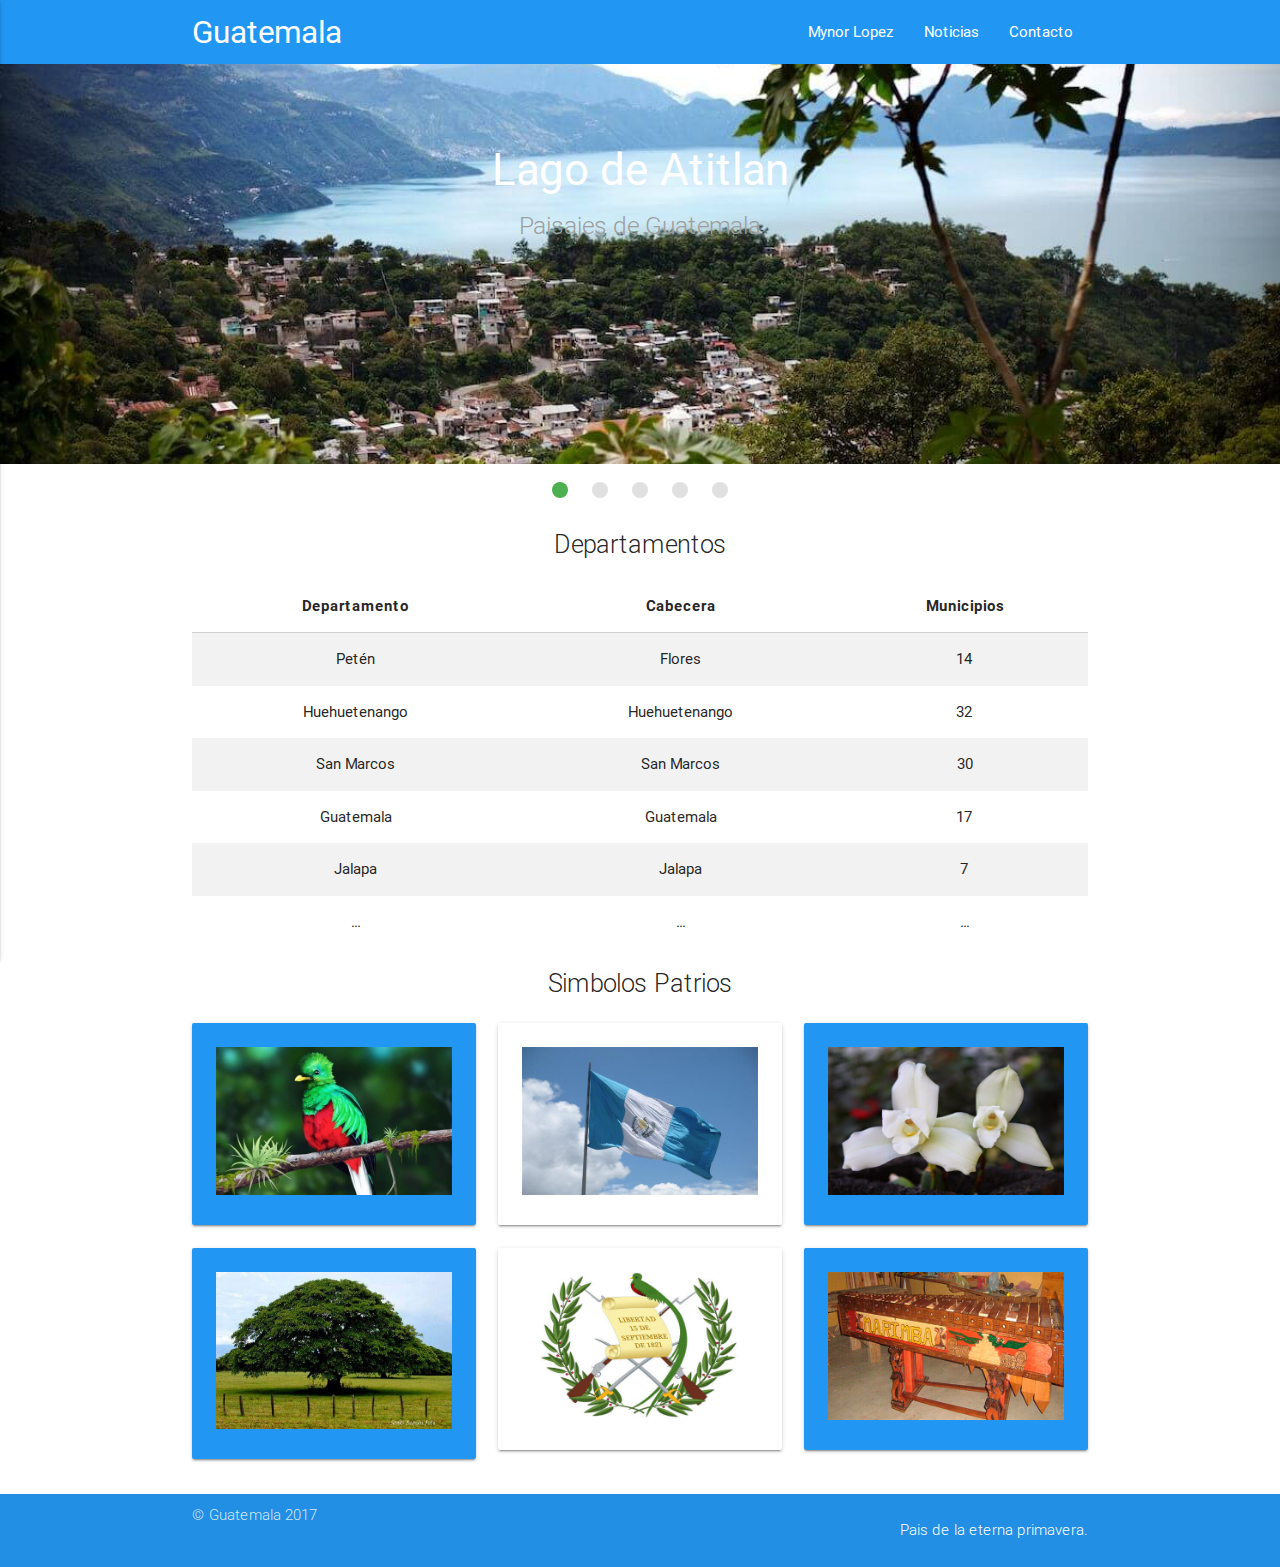
<file: index.html>
<!DOCTYPE html>
<html lang="es">
<head>
    <meta charset="UTF-8">
    <meta name="viewport" content="width=device-width, initial-scale=1.0">
    <meta http-equiv="X-UA-Compatible" content="ie=edge">
    <title>Guatemala</title>
    <link rel="stylesheet" href="https://fonts.googleapis.com/icon?family=Material+Icons">
    <link rel="stylesheet" href="css/materialize.min.css">
    <link rel="stylesheet" href="css/main.css">
</head>
<body>
    <!--menu-->
    <header>
        <nav class="blue">
            <div class="nav-wrapper container">
                <a href="index.html" class="brand-logo">Guatemala</a>
                <a href="#" data-activates="mobile-demo" class="button-collapse"><i class="material-icons">menu</i></a>
                <ul class="right hide-on-med-and-down">
                    <li><a href="perfil.html">Mynor Lopez</a></li>
                    <li><a href="noticias.html">Noticias</a></li>
                    <li><a href="contacto.html">Contacto</a></li>
                </ul>
                <ul class="side-nav" id="mobile-demo">
                    <li>
                        <div class="userView">
                            <div class="background">
                                <img src="imagenes/fondo1.jpg" alt="imagen fondo perfil">
                            </div>
                            <a href="#!user"><img src="imagenes/fondo2.JPG" alt="imagen de perfil" class="circle"></a>
                            <a href="#!user"><span class="white-text name">@mynor_lop</span></a>
                            <a href="#!user"><span class="white-text email">mynlop15@gmail.com</span></a>
                        </div>
                    </li>
                    <li><a href="perfil.html"><i class="material-icons">person_pin</i>Mynor Lopez</a></li>
                    <li><a href="noticias.html"><i class="material-icons">info</i>Noticias</a></li>
                    <li><a href="contacto.html"><i class="material-icons">message</i>Contacto</a></li>
                </ul>
            </div>
        </nav>
    </header>
    <!--termina menu-->
    <!--carrousel-->
    <div class="slider">
        <ul class="slides">
            <li><img src="imagenes/fondo1.jpg" alt="Atitlan">
                    <div class="caption center-align">
                        <h3>Lago de Atitlan</h3>
                        <h5 class="light grey-text">Paisajes de Guatemala</h5>
                    </div>
                </img>
            </li>
            <li><img src="imagenes/fondo2.JPG" alt="Antiagua Guatemala">
                    <div class="caption center-align">
                        <h3>Antigua Guatemala</h3>
                        <h5 class="light grey-text">Adictos a los viajes</h5>
                    </div>
                </img>
            </li>
            <li><img src="imagenes/fondo3.jpg" alt="Zona 1 Guatemala">
                    <div class="caption center-align">
                        <h3>Catedral zona 1 Guatemala</h3>
                        <h5 class="light grey-text">universal-travel</h5>
                    </div>
                </img>
            </li>
            <li><img src="imagenes/fondo4.jpg" alt="Tikal Guatemala">
                    <div class="caption center-align">
                        <h3>Tikal Guatemala</h3>
                        <h5 class="light grey-text">Peten Guatemala</h5>
                    </div>
                </img></li>
            <li><img src="imagenes/fondo5.jpeg" alt="Laguna de Ayarsa, Guatemala">
                    <div class="caption center-align">
                        <h3>Laguna de Ayarza, Guatemala</h3>
                        <h4 class="light grey-text">Santa Rosa, Guatemala</h5>
                    </div>
                </img></li>
        </ul>
    </div>
    <!--termina carrousel-->
    <!--empieza tabla departamentos-->
    <section class="departamentos container center-align">
        <h2 class="flow-text">Departamentos</h2>
        <table class="responsive-table centered striped">
            <thead>
                <tr>
                    <th data-field="id">Departamento</th>
                    <th data-field="cabecera">Cabecera</th>
                    <th data-field="municipios">Municipios</th>
                </tr>
            </thead>
            <tbody>
                <tr>
                    <td>Petén</td>
                    <td>Flores</td>
                    <td>14</td>
                </tr>
                <tr>
                    <td>Huehuetenango</td>
                    <td>Huehuetenango</td>
                    <td>32</td>
                </tr>
                <tr>
                    <td>San Marcos</td>
                    <td>San Marcos</td>
                    <td>30</td>
                </tr>
                <tr>
                    <td>Guatemala</td>
                    <td>Guatemala</td>
                    <td>17</td>
                </tr>
                <tr>
                    <td>Jalapa</td>
                    <td>Jalapa</td>
                    <td>7</td>
                </tr>
                <tr>
                    <td>...</td>
                    <td>...</td>
                    <td>...</td>
                </tr>
            </tbody>
        </table>
    </section>
    <!--termina tabla departamentos-->
    <!--empieza simbolos patrios-->
    <section class="simbolos container center-align">
        <h3 class="flow-text">Simbolos Patrios</h4>
        <div class="row">
            <div class="col s12 m4">
                <div class="card-panel blue"><img  src="imagenes/quetzal.jpg" alt="Imagen del quetzal"></div>
            </div>
        <div class="col s12 m4">
                <div class="card-panel "><img src="imagenes/bandera.jpg" alt="Imagen de la bandera"></div>
            </div>
            <div class="col s12 m4">
                <div class="card-panel blue"><img src="imagenes/monja.jpg" alt="Imagen de la monja blanca"></div>
            </div>  
            <div class="col s12 m4">
                <div class="card-panel blue"><img src="imagenes/ceiba.jpg" alt="Imagen de la ceiba"></div>
            </div>
            <div class="col s12 m4">
                <div class="card-panel"><img src="imagenes/escudo.jpg" alt="Imagen del escudo"></div>
            </div>
            <div class="col s12 m4">
                <div class="card-panel blue"><img src="imagenes/marimba.jpg" alt="Imagen de la marimba"></div>
            </div>
        </div>
    </section>
    <!--termina simbolos patrios-->
    <!--footer-->
    <footer class="page-footer blue">
        <div class="footer-copyright">
            <div class="container">
                &copy; Guatemala 2017
                <p class="white-text right" >Pais de la eterna primavera.</p>
            </div>
        </div>
    </footer>
    <!--termina footer-->
    <!--scripts-->
    <script type="text/javascript" src="https://code.jquery.com/jquery-2.1.1.min.js"></script>
    <script type="text/javascript" src="js/materialize.min.js"></script>
    <script type="text/javascript" src="js/main.js"></script>
    <!--termina scripts-->
</body>
</html>
</file>
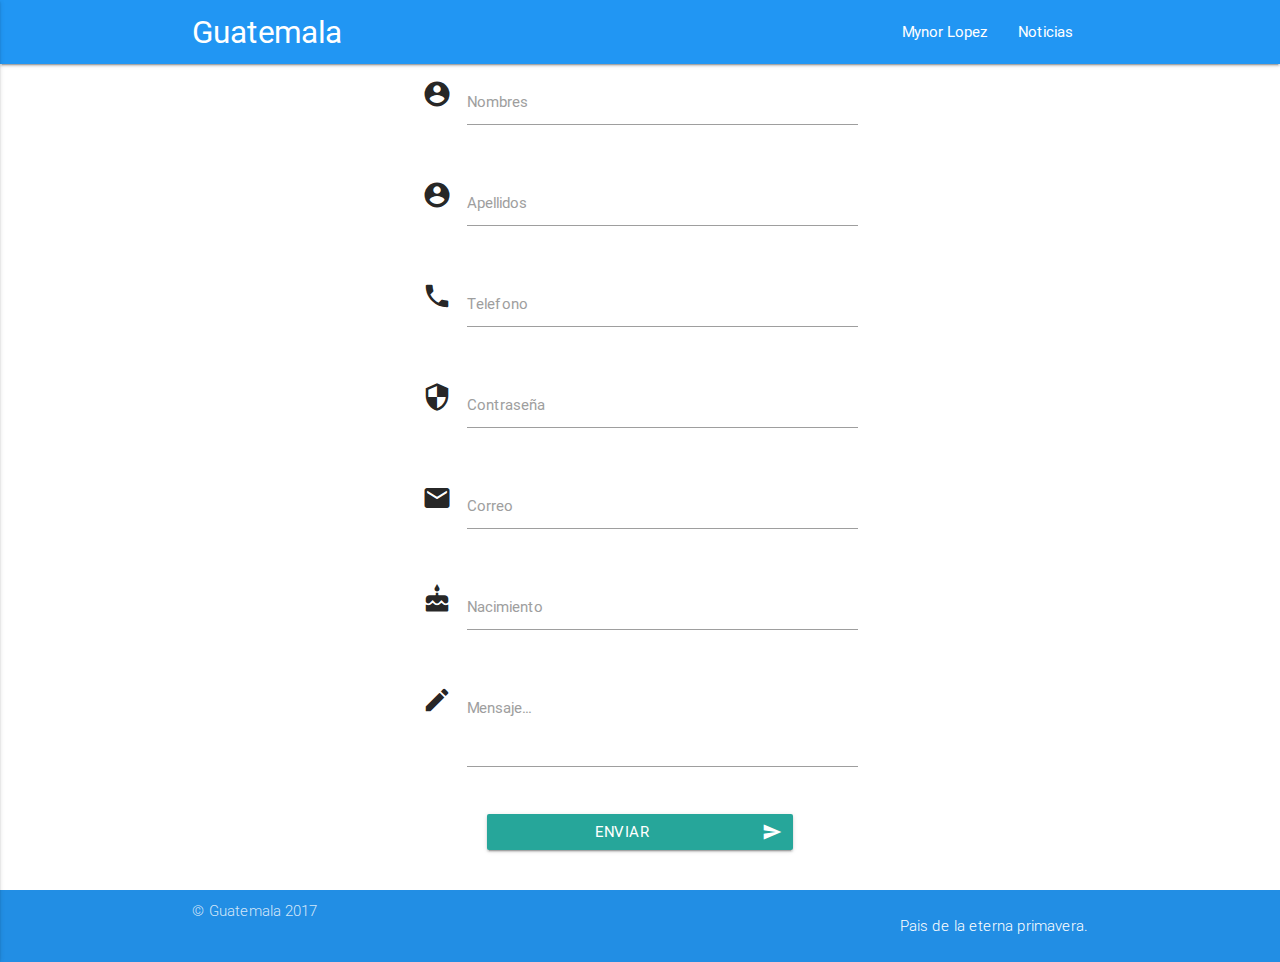
<file: contacto.html>
<!DOCTYPE html>
<html lang="es">
<head>
    <meta charset="UTF-8">
    <meta name="viewport" content="width=device-width, initial-scale=1.0">
    <meta http-equiv="X-UA-Compatible" content="ie=edge">
    <title>|Contacto|Guatemala</title>
    <link rel="stylesheet" href="https://fonts.googleapis.com/icon?family=Material+Icons">
    <link rel="stylesheet" href="css/materialize.min.css">
    <link rel="stylesheet" href="css/main.css">
</head>
<body>
    <!--menu-->
    <header>
        <nav class="blue">
            <div class="nav-wrapper container">
                <a href="index.html" class="brand-logo">Guatemala</a>
                <a href="#" data-activates="mobile-demo" class="button-collapse"><i class="material-icons">menu</i></a>
                <ul class="right hide-on-med-and-down">
                    <li><a href="perfil.html">Mynor Lopez</a></li>
                    <li><a href="noticias.html">Noticias</a></li>
                    <!--<li><a href="contacto.html">Contacto</a></li>-->
                </ul>
                <ul class="side-nav" id="mobile-demo">
                    <li>
                        <div class="userView">
                            <div class="background">
                                <img src="imagenes/fondo1.jpg" alt="imagen fondo perfil">
                            </div>
                            <a href="#!user"><img src="imagenes/fondo2.JPG" alt="imagen de perfil" class="circle"></a>
                            <a href="#!user"><span class="white-text name">@mynor_lop</span></a>
                            <a href="#!user"><span class="white-text email">mynlop15@gmail.com</span></a>
                        </div>
                    </li>
                    <li><a href="perfil.html"><i class="material-icons">person_pin</i>Mynor Lopez</a></li>
                    <li><a href="noticias.html"><i class="material-icons">info</i>Noticias</a></li>
                    <li><a href="contacto.html"><i class="material-icons">message</i>Contacto</a></li>
                </ul>
            </div>
        </nav>
    </header>
    <!--termina menu-->    
    <!--empieza formulario-->
    <section class="container">
        <div class="row">
            <form action="#" class="col s12">
                <div class="row">
                    <div class="input-field col s12 l6 offset-l3">
                        <i class="material-icons prefix">account_circle</i>
                        <input type="text" class="validate" id="icon_prefix" >
                        <label for="icon_prefix">Nombres</label>
                    </div>
                </div>
                <div class="row">
                    <div class="input-field col s12 l6 offset-l3">
                        <i class="material-icons prefix">account_circle</i>
                        <input type="text" class="validate" id="icon_prefix1" >
                        <label type="icon_prefix1">Apellidos</label>
                    </div>
                </div>
                <div class="row">
                    <div class="input-field col s12 l6 offset-l3">
                        <i class="material-icons prefix">phone</i>
                        <input type="tel" class="validate" id="icon_prefix2" >
                        <label for="icon_prefix2">Telefono</label>
                    </div>
                </div>
                <div class="row">
                    <div class="input-field col s12 l6 offset-l3">
                        <i class="material-icons prefix">security</i>
                        <input type="password" class="validate" id="icon_prefix3" >
                        <label for="icon_prefix3">Contraseña</label>
                    </div>
                </div>
                <div class="row">
                    <div class="input-field col s12 l6 offset-l3">
                        <i class="material-icons prefix">email</i>
                        <input type="email" class="validate" id="icon_prefix4" >
                        <label for="icon_prefix4" data-error='Incorrecto' data-success='Correcto'>Correo</label>
                    </div>
                </div>
                <div class="row">
                    <div class="input-field col s12 l6 offset-l3">
                        <i class="material-icons prefix">cake</i>
                        <input type="date" class="datepicker" id="icon_prefix5" >
                        <label for="icon_prefix5">Nacimiento</label>
                    </div>
                </div>
                <div class="row">
                    <div class="input-field col s12 l6 offset-l3">
                        <i class="material-icons prefix">create</i>
                        <textarea id="textarea1" class="materialize-textarea" ></textarea>
                        <label for="textarea1">Mensaje...</label>
                    </div>
                </div>
                <div class="row">
                    <button  data-target="mensaje" class="btn modal-trigger col s12 m4 offset-m4" ><i class="material-icons right">send</i>Enviar</button>
                </div>
            </form>
        </div>
    </section>
    <!--termina formulario-->
    <!--mensaje-->
    <div class="modal" id="mensaje">
        <div class="modal-content">
            <h4> ||| Mensaje |||</h4>
            <p>Gracias por escribirnos!!!!</p>
        </div>
        <div class="modal-footer">
            <a href="#" class="modal-action modal-close waves-effect waves-green btn-flat">Cerrar</a>
        </div>
    </div>
    <!--termina mensaje-->
    <!--footer-->
    <footer class="page-footer blue">
        <div class="footer-copyright">
            <div class="container">
                &copy; Guatemala 2017
                <p class="white-text right" >Pais de la eterna primavera.</p>
            </div>
        </div>
    </footer>
    <!--termina footer-->
    <!--scripts-->
    <script type="text/javascript" src="https://code.jquery.com/jquery-2.1.1.min.js"></script>
    <script type="text/javascript" src="js/materialize.min.js"></script>
    <script type="text/javascript" src="js/main.js"></script>
    <!--termina scripts-->
</body>
</html>
</file>
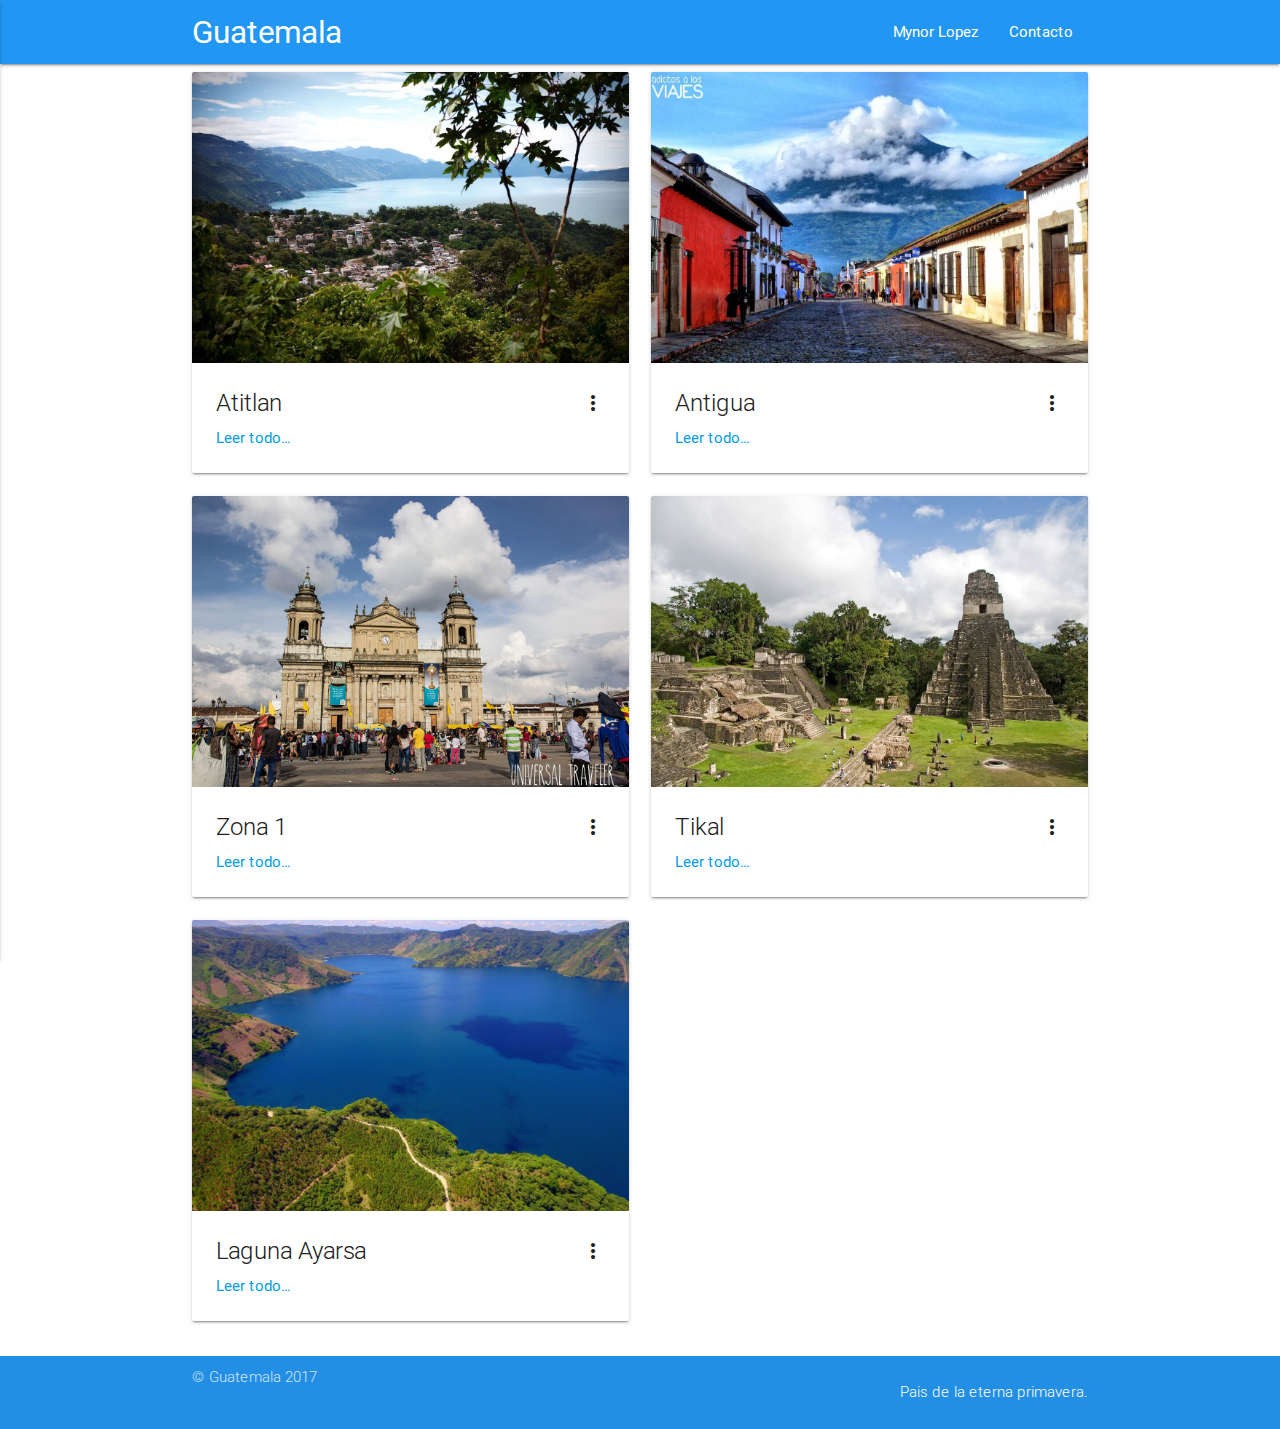
<file: noticias.html>
<!DOCTYPE html>
<html lang="es">
<head>
    <meta charset="UTF-8">
    <meta name="viewport" content="width=device-width, initial-scale=1.0">
    <meta http-equiv="X-UA-Compatible" content="ie=edge">
    <title>|Noticias|Guatemala </title>
    <link rel="stylesheet" href="https://fonts.googleapis.com/icon?family=Material+Icons">
    <link rel="stylesheet" href="css/materialize.min.css">
    <link rel="stylesheet" href="css/main.css">
</head>
<body>
    <!--menu-->
    <header>
        <nav class="blue">
            <div class="nav-wrapper container">
                <a href="index.html" class="brand-logo">Guatemala</a>
                <a href="#" data-activates="mobile-demo" class="button-collapse"><i class="material-icons">menu</i></a>
                <ul class="right hide-on-med-and-down">
                    <li><a href="perfil.html">Mynor Lopez</a></li>
                    <!--<li><a href="noticias.html">Noticias</a></li>-->
                    <li><a href="contacto.html">Contacto</a></li>
                </ul>
                <ul class="side-nav" id="mobile-demo">
                    <li>
                        <div class="userView">
                            <div class="background">
                                <img src="imagenes/fondo1.jpg" alt="imagen fondo perfil">
                            </div>
                            <a href="#!user"><img src="imagenes/fondo2.JPG" alt="imagen de perfil" class="circle"></a>
                            <a href="#!user"><span class="white-text name">@mynor_lop</span></a>
                            <a href="#!user"><span class="white-text email">mynlop15@gmail.com</span></a>
                        </div>
                    </li>
                    <li><a href="perfil.html"><i class="material-icons">person_pin</i>Mynor Lopez</a></li>
                    <li><a href="noticias.html"><i class="material-icons">info</i>Noticias</a></li>
                    <li><a href="contacto.html"><i class="material-icons">message</i>Contacto</a></li>
                </ul>
            </div>
        </nav>
    </header>
    <!--termina menu-->    
    <!--empiezan las noticias-->
    <section class="container">
        <div class="row">
            <div class="col s12 m6">
                <div class="card">
                    <div class="card-image waves-effect waves-block waves-light">
                        <img src="imagenes/fondo1.jpg" alt="Noticia 1" class="activator">
                    </div>
                    <div class="card-content">
                        <span class="card-title activator grey-text text-darken-4">Atitlan<i class="material-icons right">more_vert</i></span>
                        <p><a href="#">Leer todo...</a></p>
                    </div>
                    <div class="card-reveal">
                        <span class="card-title grey-text text-darken-4">Lago de Atitlan<i class="material-icons right">close</i></span>
                        <p>El accidente hidrográfico más importante del departamento de Sololá en Guatemala lo constituye el lago de Atitlán, que es una de las principales fuentes económicas del departamento, pues además de ser un centro turístico de mucho atractivo, sirve de mucho apoyo comercial.</p>
                    </div>
                </div>
            </div>
            <div class="col s12 m6">
                <div class="card">
                    <div class="card-image waves-effect waves-block waves-light">
                        <img src="imagenes/fondo2.JPG" alt="Noticia 2" class="activator">
                    </div>
                    <div class="card-content">
                        <span class="card-title activator grey-text text-darken-4">Antigua<i class="material-icons right">more_vert</i></span>
                        <p><a href="#">Leer todo...</a></p>
                    </div>
                    <div class="card-reveal">
                        <span class="card-title grey-text text-darken-4">Antigua Guatemala<i class="material-icons right">close</i></span>
                        <p>La ciudad de Santiago de los Caballeros de Guatemala, cuyo nombre oficial e histórico es Muy Noble y Muy Leal Ciudad de Santiago de los Caballeros de Guatemala y popularmente nombrada en la actualidad como Antigua Guatemala, es cabecera del municipio homónimo y del departamento de Sacatepéquez, Guatemala; se ubica a aproximadamente 45 kilómetros al oeste de la capital de la República de Guatemala.</p>
                    </div>
                </div>
            </div>
            <div class="col s12 m6">
                <div class="card">
                    <div class="card-image waves-effect waves-block waves-light">
                        <img src="imagenes/fondo3.jpg" alt="Noticia 3" class="activator">
                    </div>
                    <div class="card-content">
                        <span class="card-title activator grey-text text-darken-4">Zona 1<i class="material-icons right">more_vert</i></span>
                        <p><a href="#">Leer todo...</a></p>
                    </div>
                    <div class="card-reveal">
                        <span class="card-title grey-text text-darken-4">Catedral zona 1<i class="material-icons right">close</i></span>
                        <p>La Catedral Metropolitana de la Ciudad de Guatemala, también conocida como la Catedral Metropolitana y oficialmente la Catedral Primada Metropolitana de Santiago, es una catedral ubicada en la Ciudad de Guatemala, capital de Guatemala, es la iglesia madre de la Arquidiócesis de Guatemala.</p>
                    </div>
                </div>
            </div>
            <div class="col s12 m6">
                <div class="card">
                    <div class="card-image waves-effect waves-block waves-light">
                        <img src="imagenes/fondo4.jpg" alt="Noticia 4" class="activator">
                    </div>
                    <div class="card-content">
                        <span class="card-title activator grey-text text-darken-4">Tikal<i class="material-icons right">more_vert</i></span>
                        <p><a href="#">Leer todo...</a></p>
                    </div>
                    <div class="card-reveal">
                        <span class="card-title grey-text text-darken-4">Tikal<i class="material-icons right">close</i></span>
                        <p>Es uno de los mayores yacimientos arqueológicos y centros urbanos de la civilización maya precolombina. Está situado en el municipio de Flores, en el departamento de Petén, en el territorio actual de la República de Guatemala y forma parte del Parque nacional Tikal, que fue declarado Patrimonio de la Humanidad, por Unesco, en 1979.</p>
                    </div>
                </div>
            </div>
            <div class="col s12 m6">
                <div class="card">
                    <div class="card-image waves-effect waves-block waves-light">
                        <img src="imagenes/fondo5.jpeg" alt="Noticia 5" class="activator">
                    </div>
                    <div class="card-content">
                        <span class="card-title activator grey-text text-darken-4">Laguna Ayarsa<i class="material-icons right">more_vert</i></span>
                        <p><a href="#">Leer todo...</a></p>
                    </div>
                    <div class="card-reveal">
                        <span class="card-title grey-text text-darken-4">Laguna Ayarsa<i class="material-icons right">close</i></span>
                        <p>La laguna de Ayarza es un lago de cráter en el departamento de Santa Rosa en Guatemala. Fue creado hace aproximadamente 20,000 años como resultado de una erupción catastrófica que destruyó un volcán gemelo y que cubrió todo la región con pumita.</p>
                    </div>
                </div>
            </div>
        </div>
    </section>
    <!--terminan las noticias-->
    <!--footer-->
    <footer class="page-footer blue">
        <div class="footer-copyright">
            <div class="container">
                &copy; Guatemala 2017
                <p class="white-text right" >Pais de la eterna primavera.</p>
            </div>
        </div>
    </footer>
    <!--termina footer-->
    <!--scripts-->
    <script type="text/javascript" src="https://code.jquery.com/jquery-2.1.1.min.js"></script>
    <script type="text/javascript" src="js/materialize.min.js"></script>
    <script type="text/javascript" src="js/main.js"></script>
    <!--termina scripts-->
</body>
</html>
</file>
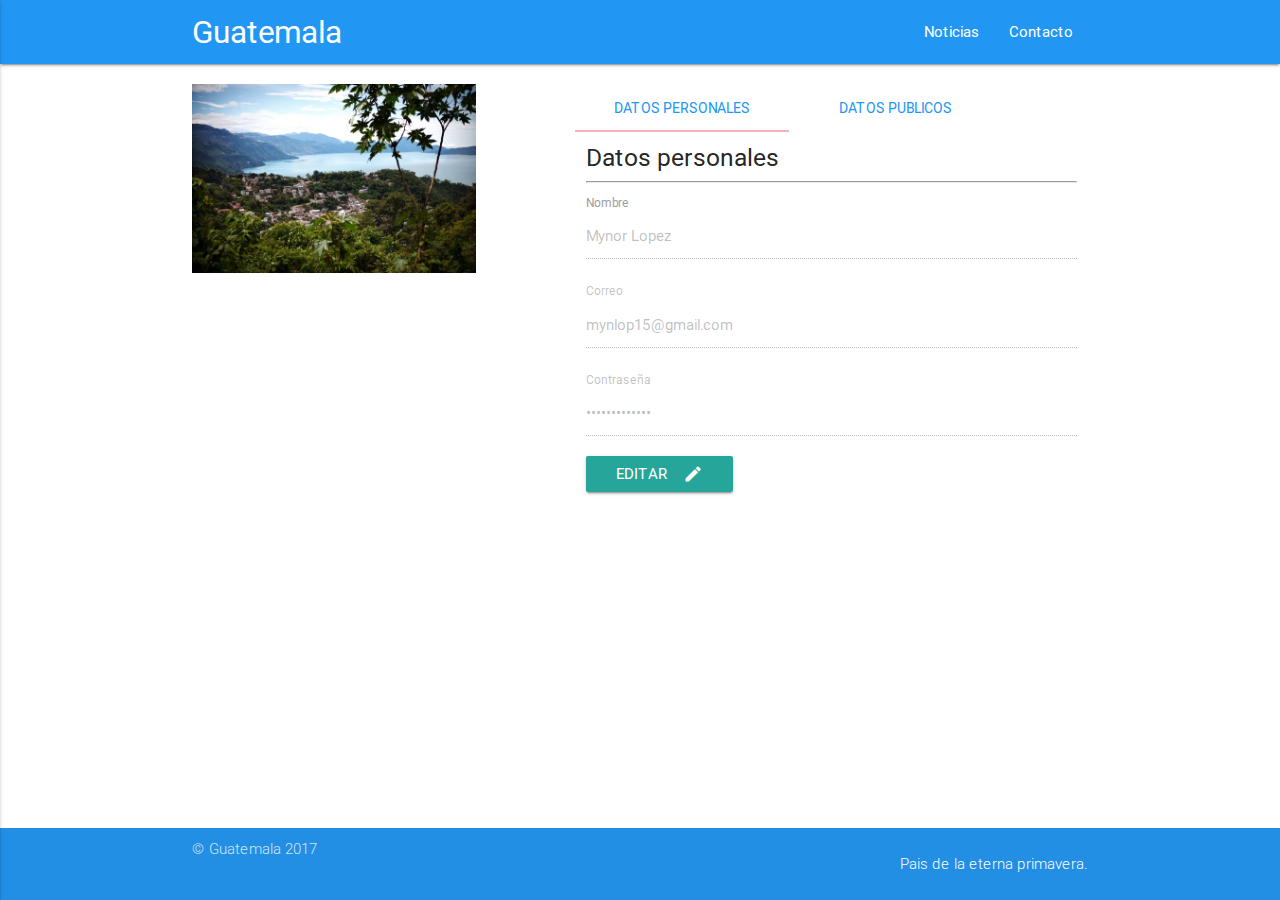
<file: perfil.html>
<!DOCTYPE html>
<html lang="es">
<head>
    <meta charset="UTF-8">
    <meta name="viewport" content="width=device-width, initial-scale=1.0">
    <meta http-equiv="X-UA-Compatible" content="ie=edge">
    <title>|Perfil|Guatemala</title>
    <link rel="stylesheet" href="https://fonts.googleapis.com/icon?family=Material+Icons">
    <link rel="stylesheet" href="css/materialize.min.css">
    <link rel="stylesheet" href="css/main.css">
</head>
<body>
    <!--menu-->
    <header>
        <nav class="blue">
            <div class="nav-wrapper container">
                <a href="index.html" class="brand-logo">Guatemala</a>
                <a href="#" data-activates="mobile-demo" class="button-collapse"><i class="material-icons">menu</i></a>
                <ul class="right hide-on-med-and-down">
                    <!--<li><a href="perfil.html">Mynor Lopez</a></li>-->
                    <li><a href="noticias.html">Noticias</a></li>
                    <li><a href="contacto.html">Contacto</a></li>
                </ul>
                <ul class="side-nav" id="mobile-demo">
                    <li>
                        <div class="userView">
                            <div class="background">
                                <img src="imagenes/fondo1.jpg" alt="imagen fondo perfil">
                            </div>
                            <a href="#"><img src="imagenes/fondo2.JPG" alt="imagen de perfil" class="circle"></a>
                            <a href="#"><span class="white-text name">@mynor_lop</span></a>
                            <a href="#"><span class="white-text email">mynlop15@gmail.com</span></a>
                        </div>
                    </li>
                    <li><a href="perfil.html"><i class="material-icons">person_pin</i>Mynor Lopez</a></li>
                    <li><a href="noticias.html"><i class="material-icons">info</i>Noticias</a></li>
                    <li><a href="contacto.html"><i class="material-icons">message</i>Contacto</a></li>
                </ul>
            </div>
        </nav>
    </header>
    <!--termina menu-->
    <section class="perfil container">
        <div class="row">
            <div class="foto col s8 offset-s2 m4">
                <img src="imagenes/fondo1.jpg" alt="Imagen de perfil" width="100%">
            </div>
            <div class="datos col s12 m7 offset-m1">
                <ul class="tabs" id="tabs-swipe-demo">
                    <li class="tab col s5"><a href="#personales">Datos personales</a></li>
                    <li class="tab col s5"><a href="#publicos">Datos publicos</a></li>
                </ul>
                <div id="personales" class="col s12">
                    <h5>Datos personales</h5>
                    <hr>
                    <label for="nombre">Nombre</label>
                    <input type="text" class="" value="Mynor Lopez" disabled id="nombre">
                    <label for="correo">Correo</label>
                    <input type="email" value="mynlop15@gmail.com" disabled id="correo">
                    <label for="pass">Contraseña</label>
                    <input type="password" value="*************" disabled id="pass">
                    <button class="btn waves-effect" id="btn_personales">Editar<i class="material-icons right">mode_edit</i></button>
                </div>
                <div id="publicos" class="col s12">
                    <h5>Datos publicos</h5>
                    <hr>
                    <label for="user">Usuario</label>
                    <input type="text" value="mynlop15" disabled id="user">
                    <label for="pais">Pais</label>
                    <input type="text" value="Guatemala" disabled id="pais">
                    <div class="input-field">
                        <select name="sexo" id="sexo" disabled>
                            <option value="masculino" >Masculino</option>
                            <option value="femenino" >Femenino</option>
                        </select>
                        <label for="sexo">Sexo</label>
                    </div>
                    <button class="btn waves-effect" id="btn_publicos">Editar<i class="material-icons right">mode_edit</i></button>
                </div>


            </div>
        </div>
    </section>
    <!--footer-->
    <footer class="page-footer blue">
        <div class="footer-copyright">
            <div class="container">
                &copy; Guatemala 2017
                <p class="white-text right" >Pais de la eterna primavera.</p>
            </div>
        </div>
    </footer>
    <!--termina footer-->
    <!--scripts-->
    <script type="text/javascript" src="https://code.jquery.com/jquery-2.1.1.min.js"></script>
    <script type="text/javascript" src="js/materialize.min.js"></script>
    <script type="text/javascript" src="js/main.js"></script>
    <!--termina scripts-->
</body>
</html>
</file>
<file: css/main.css>
.simbolos .card-panel img{
    width: 100%;
}
.perfil{
    margin-top: 20px;
    flex: 1;
}
ul.tabs{overflow-x: hidden;}
ul.tabs li a{
    color: #2196f3 !important;
}
body{
    display: flex;
    min-height: 100vh;
    flex-direction: column;
}
footer.page-footer{padding-top: 0;}
</file>
